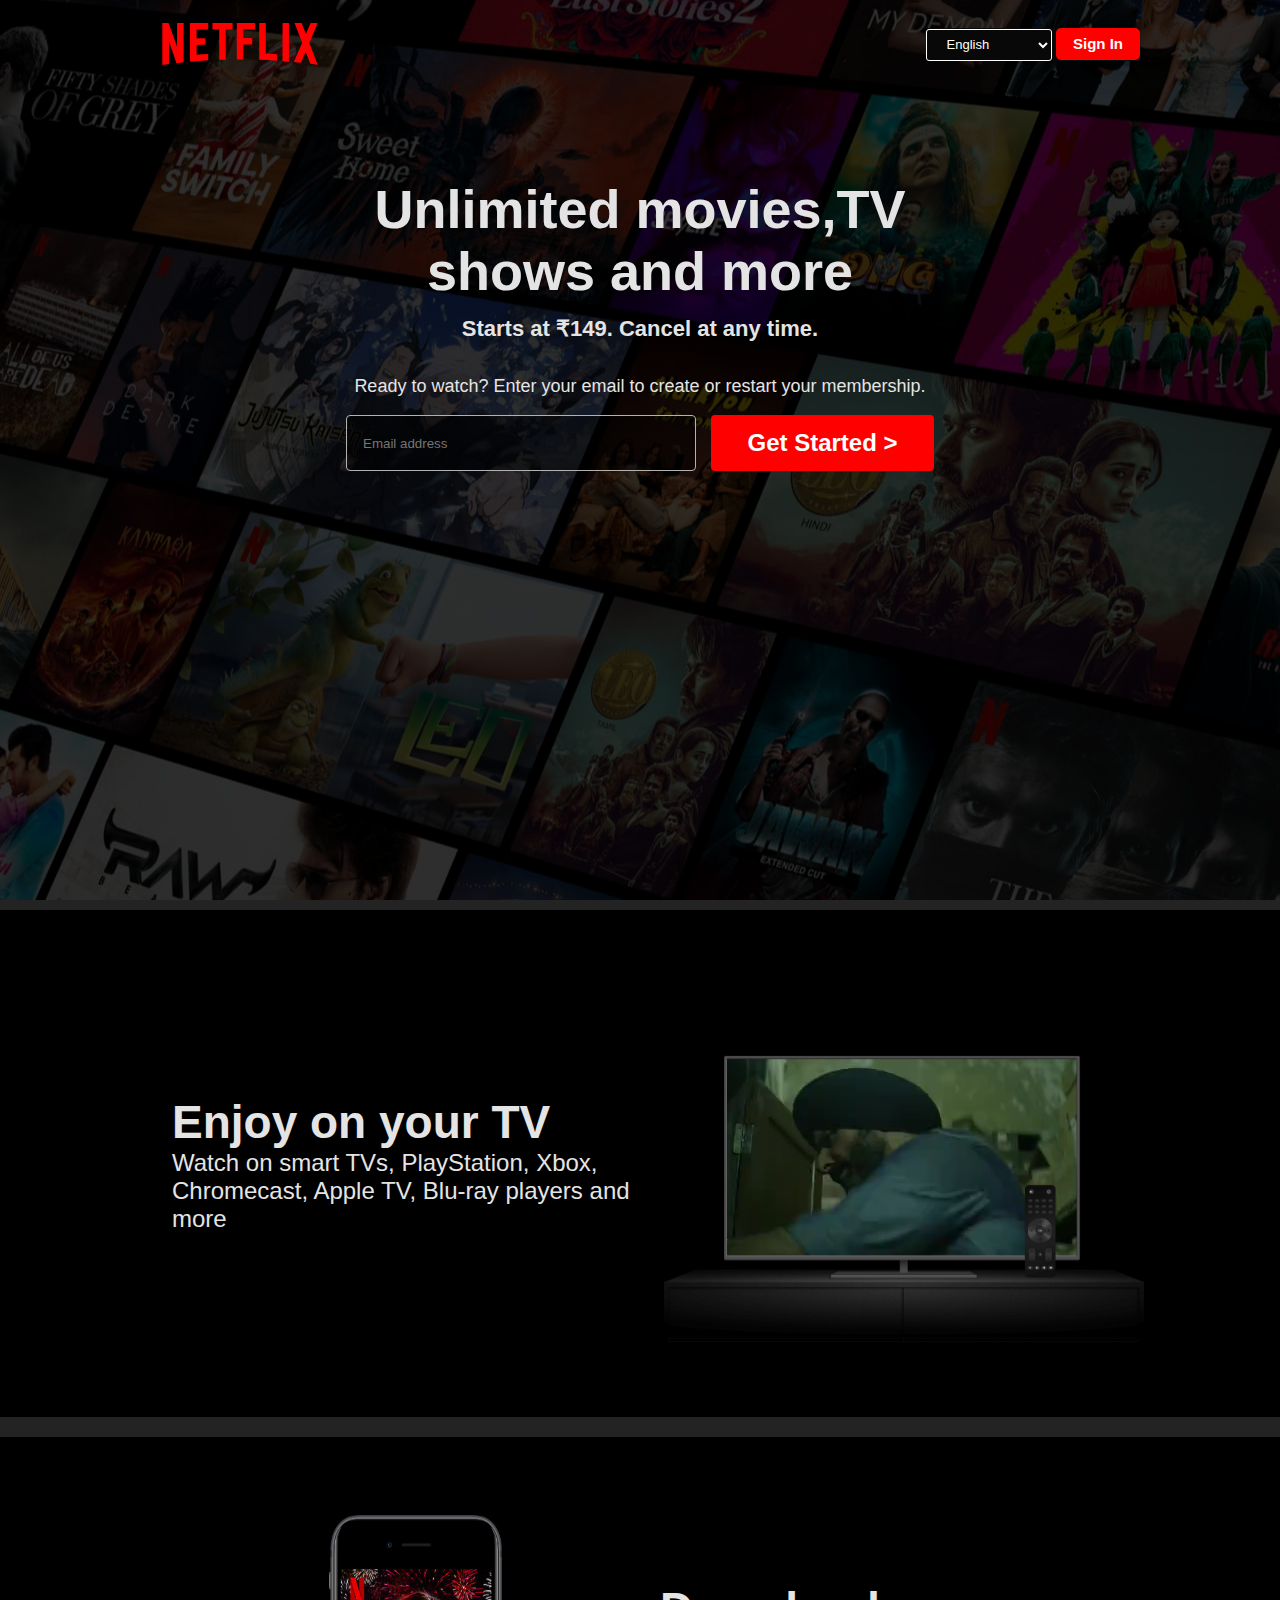
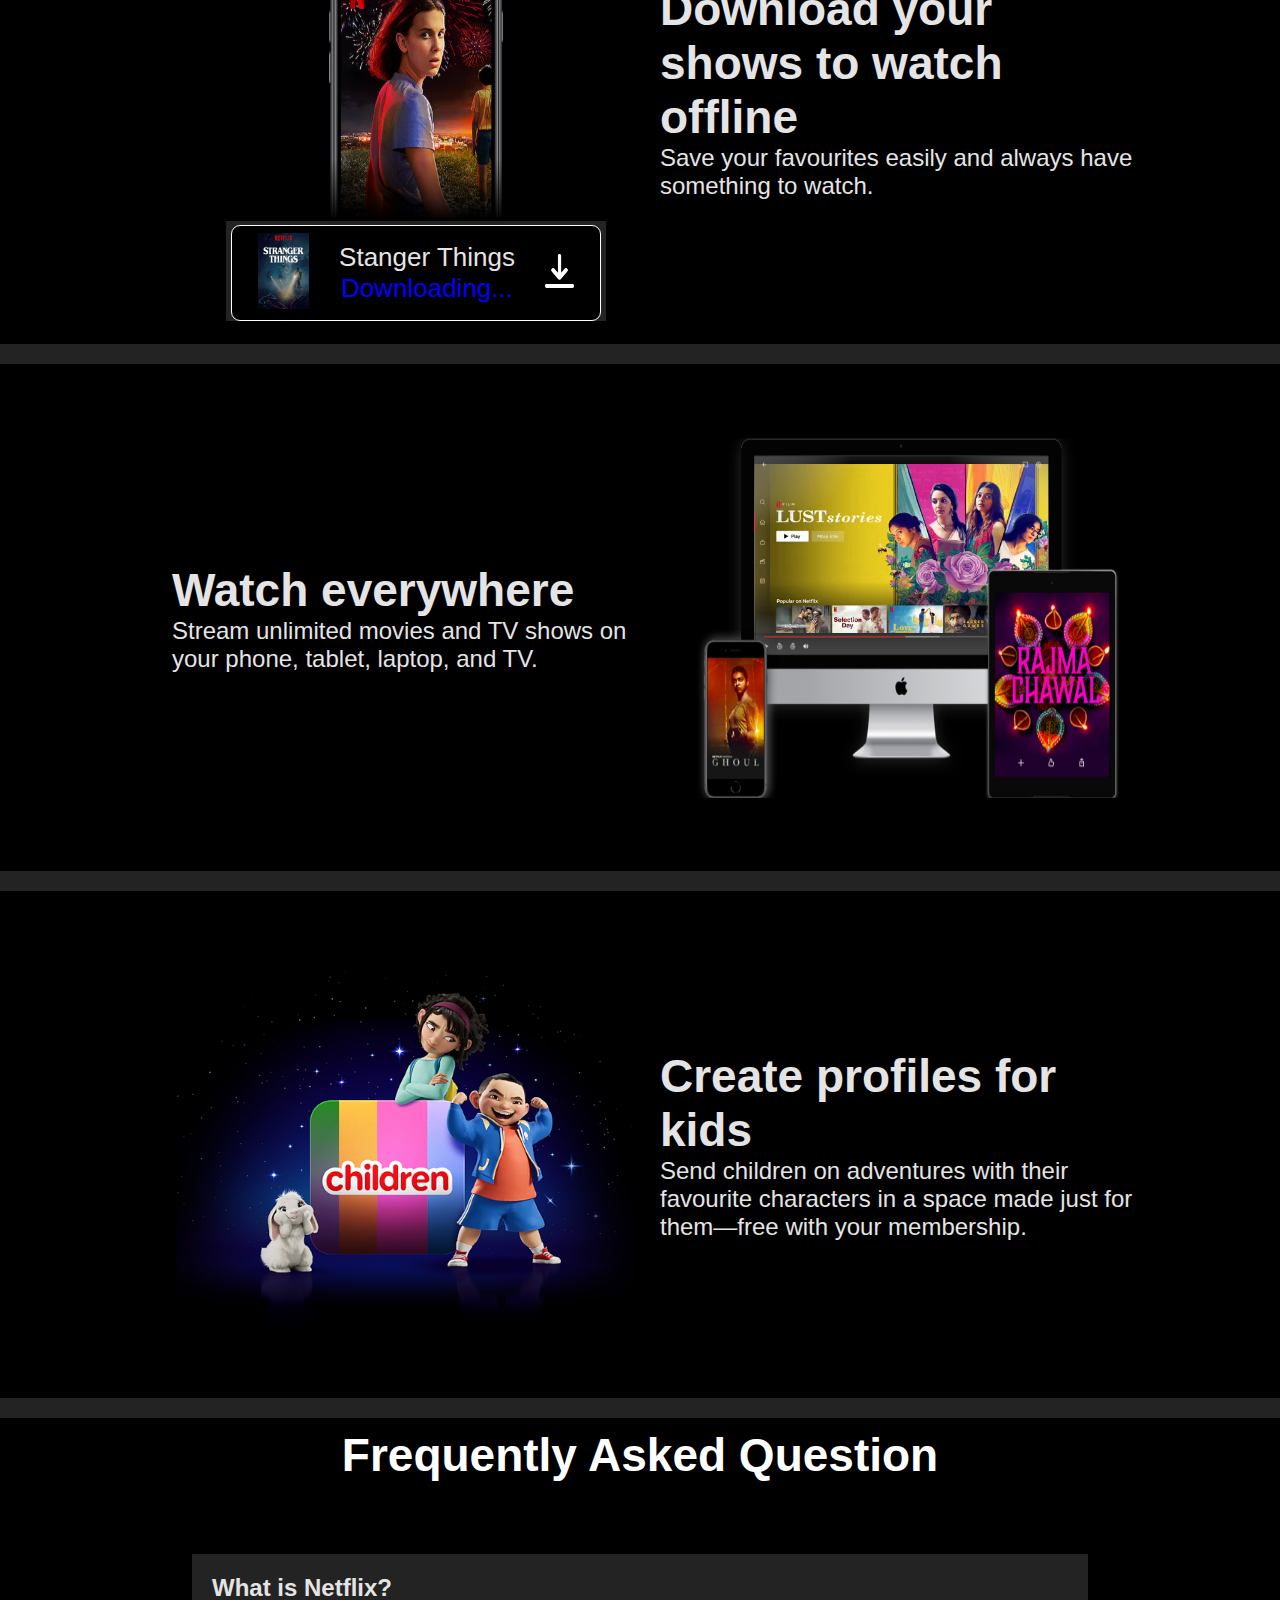
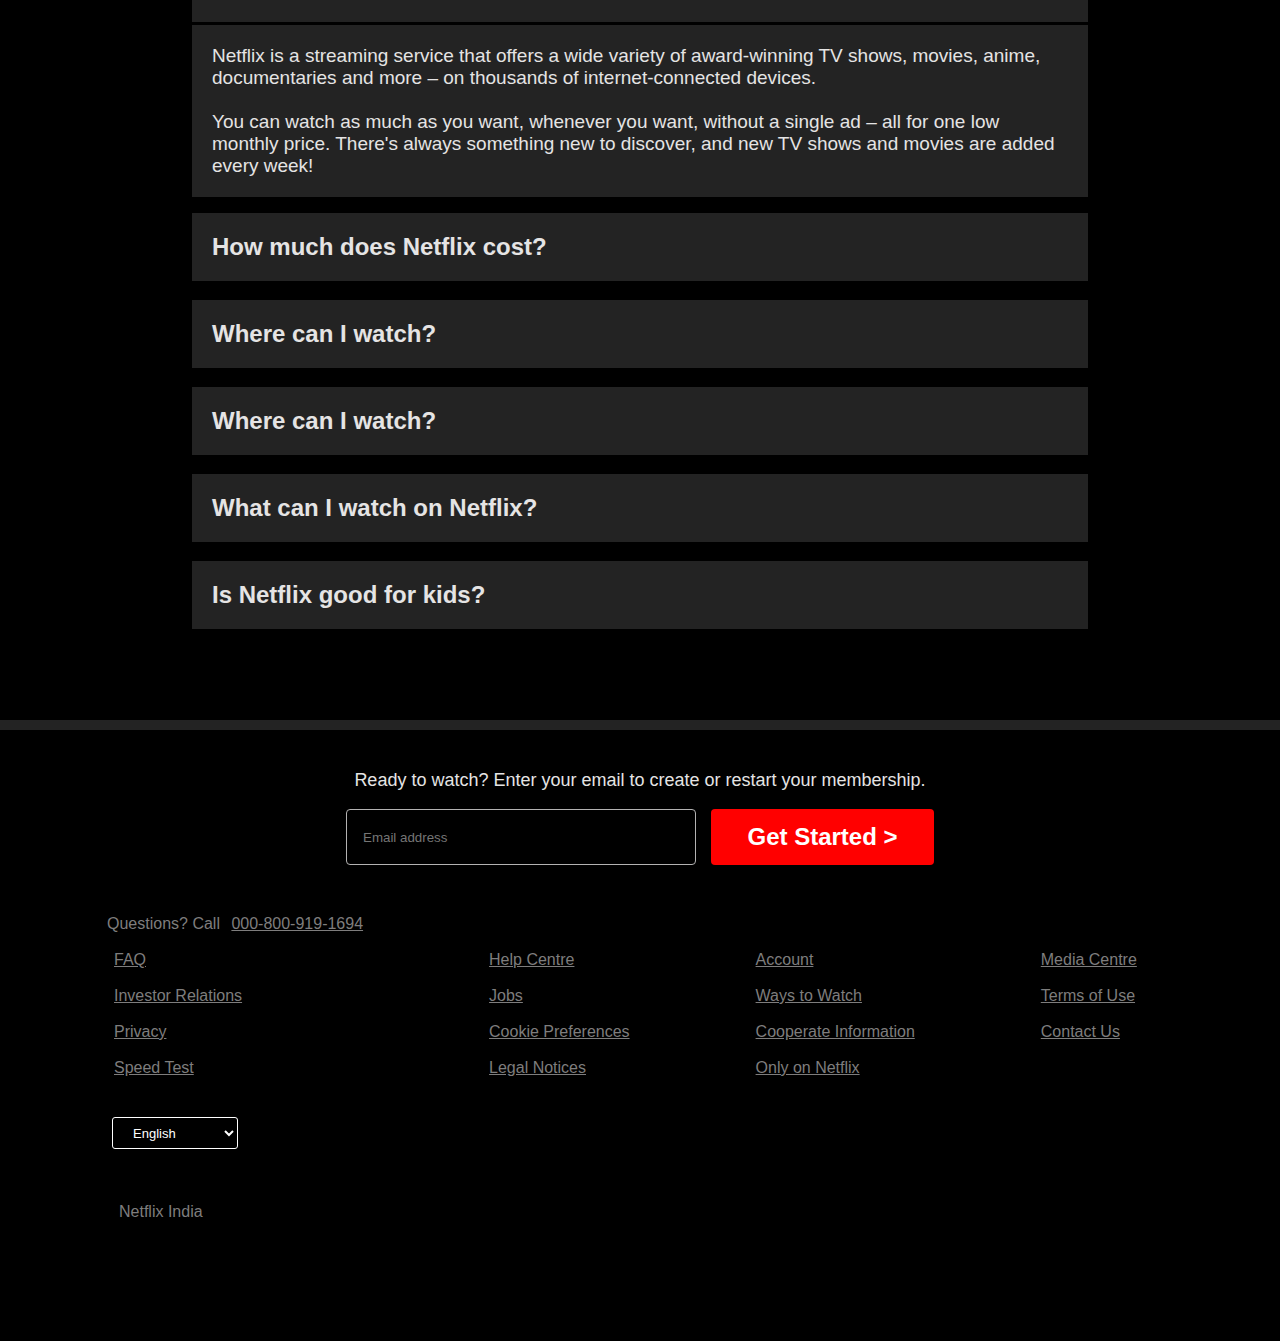
<file: index.html>
<!DOCTYPE html>
<html lang="en">

<head>
    <meta charset="UTF-8">
    <meta name="viewport" content="width=device-width, initial-scale=1.0">
    <title>Netflix India - Watch TV Shows Online, Watch Movies Online</title>
    <link rel="stylesheet" href="dropdown_toggle.css">
    <link rel="stylesheet" href="style.css">


    <link rel="icon" type="image/x-icon" href="images/netflix_icon.webp">
    <link rel="stylesheet" href="https://cdnjs.cloudflare.com/ajax/libs/font-awesome/6.2.0/css/all.min.css"
        integrity="sha512-xh6O/CkQoPOWDdYTDqeRdPCVd1SpvCA9XXcUnZS2FmJNp1coAFzvtCN9BmamE+4aHK8yyUHUSCcJHgXloTyT2A=="
        crossorigin="anonymous" referrerpolicy="no-referrer" />

</head>

<body>
    <center>
        <div class="main">
            <div class="box">
            </div>
            <div class="nav">
                <img class="logo_style" alt="netflix_logo" src="images/logo.svg">

                <div class="left_nav">
                    <select class="lang" title="Select Language">English
                        <option value="English">English</option>
                        <option value="Hindi">Hindi</option>
                    </select>

                    <button type="submit" class="sign_btn">Sign In</button>
                </div>
            </div>

            <div class="hero_section">

                <h1 class="main_heading">Unlimited movies,TV <br> shows and more</h1>

                <p class="secondary_heading">Starts at ₹149. Cancel at any time.</p>

                <form class="form_style">

                    <label for="email">

                        <p class="para">Ready to watch? Enter your email to create or restart your membership.</p>

                    </label><br>
                    <div class="btn_section">
                        <input class="email_input" id="email" type="email" placeholder="Email address ">
                        <button class="get_btn" type="button">Get Started ></button>
                    </div>
                </form>
            </div>
        </div>
        </div>

    </center>

    <div class="container">
        <div class="left_side">
            <center>
                <h1 class="heading">Enjoy on your TV</h1>
                <p class="sub_heading">Watch on smart TVs, PlayStation, Xbox, Chromecast, Apple TV, Blu-ray players and
                    more</p>
            </center>
        </div>
        <div class="right_side">
            <img src="images/tv.png" width="480px" height="360px">
            <video src="images/vd1.m4v" autoplay loop muted></video>
        </div>
    </div>
    </div>

    <div class="container">
        <div class="left_side">
            <center>
                <img src="images/mobile.jpg" width="380px" height="360px">
                <div class="download_btn_box">
                    <div class="img_cover">

                        <img src="images/mobile_btn.png" height="76px" width="51px">
                    </div>

                    <div class="txt">
                        <p class="download_btn_content">Stanger Things </p>
                        <p class="download_btn_content blue_txt">Downloading...</p>
                    </div>
                    <div class="download_icon">
                        <img style="background-color:black;" src="images/download_icon.png" width="29px" height="34px">
            </center>
        </div>
        <div class="right_side">
            <center>
                <h1 class="heading">Download your shows to watch offline</h1>
                <p class="sub_heading">Save your favourites easily and always have something to watch.</p>
            </center>
        </div>
    </div>



    <div class="container">
        <div class="left_side">
            <center>
                <h1 class="heading">Watch everywhere</h1>
                <p class="sub_heading">Stream unlimited movies and TV shows on your phone, tablet, laptop, and TV.</p>
            </center>
        </div>
        <div class="desktop"><img src="images/desktop.png" width="480px" height="360px"> <video src="images/vd2.m4v"
                autoplay loop muted width="300px"></video></div>
    </div>

    <div class="container">
        <div class="right_side">
            <img src="images/kids.png" width="480px" height="360px">
        </div>
        <div class="left_side">
            <center>
                <h1 class="heading">Create profiles for kids</h1>
                <p class="sub_heading">Send children on adventures with their favourite characters in a space made just
                    for them—free with your membership.</p>
            </center>
        </div>
    </div>
    
  

    <div div class="question">
        <h2 class="ques_title">Frequently Asked Question</h2> 
        <div class="question_section">
            
            <div id="wrapper">
                <div id="accordion">
                    <div class="accord ">
                        <h1>What is Netflix?<i class="fa-solid fa-xmark"></i></h1>
                        <p class="active">
                            Netflix is a streaming service that offers a wide variety of award-winning TV shows, movies,
                            anime, documentaries and more – on thousands of internet-connected devices.
                            <br><br>
                            You can watch as much as you want, whenever you want, without a single ad – all for one low
                            monthly price. There's always something new to discover, and new TV shows and movies are
                            added every week!
                        </p>
                    </div>
                    <div class="accord">
                        <h1>How much does Netflix cost?<i class="fa-solid fa-plus"></i></h1>
                        <p>
                            Watch Netflix on your smartphone, tablet, Smart TV, laptop, or streaming device, all for one
                            fixed monthly fee. Plans range from ₹149 to ₹649 a month. No extra costs, no contracts.
                        </p>
                    </div>
                    <div class="accord">
                        <h1>Where can I watch?<i class="fa-solid fa-plus"></i></h1>
                        <p>
                            Watch anywhere, anytime. Sign in with your Netflix account to watch instantly on the web at
                            netflix.com from your personal computer or on any internet-connected device that offers the
                            Netflix app, including smart TVs, smartphones, tablets, streaming media players and game
                            consoles.
                            <br>
                            <br>
                            You can also download your favourite shows with the iOS or Android app. Use downloads to
                            watch while you're on the go and without an internet connection. Take Netflix with you
                            anywhere.
                        </p>
                    </div>
                    <div class="accord">
                        <h1>Where can I watch?<i class="fa-solid fa-plus"></i></h1>
                        <p>
                            Netflix is flexible. There are no annoying contracts and no commitments. You can easily
                            cancel your account online in two clicks. There are no cancellation fees – start or stop
                            your account anytime.
                        </p>
                    </div>

                    <div class="accord">
                        <h1>What can I watch on Netflix?<i class="fa-solid fa-plus"></i></h1>
                        <p>
                            Netflix has an extensive library of feature films, documentaries, TV shows, anime,
                            award-winning Netflix originals, and more. Watch as much as you want, anytime you want.
                        </p>
                    </div>

                    <div class="accord">
                        <h1>Is Netflix good for kids?<i class="fa-solid fa-plus"></i></h1>
                        <p>
                            The Netflix Kids experience is included in your membership to give parents control while
                            kids enjoy family-friendly TV shows and films in their own space.
                            <br><br>
                            Kids profiles come with PIN-protected parental controls that let you restrict the maturity
                            rating of content kids can watch and block specific titles you don’t want kids to see.
                        </p>
                    </div>
                </div>
            </div>
        </div>
    </div>


    <footer>
        <center>

            <form class="form_style black">

                <label for="email">

                    <p class="para">Ready to watch? Enter your email to create or restart your membership.</p>

                </label><br>
                <div class="btn_section">
                    <input class="email_input" id="email" type="email" placeholder="Email address ">
                    <button class="get_btn" type="button">Get Started ></button>
                </div>
            </form>

        </center>
        <table>
            <tr>
                <td>Questions? Call <a href="#">000-800-919-1694</a></td>
            </tr>
            <tr>
                <td><a href="#">FAQ</a></td>
                <td><a href="#">Help Centre </a></td>
                <td><a href="#">Account</a></td>
                <td><a href="#">Media Centre</a></td>
            </tr>
            <tr>
                <td><a href="#">Investor Relations</a></td>
                <td><a href="#">Jobs </a></td>
                <td><a href="#">Ways to Watch</a></td>
                <td><a href="#">Terms of Use</a></td>
            </tr>
            <tr>
                <td><a href="#">Privacy</a></td>
                <td><a href="#">Cookie Preferences </a></td>
                <td><a href="#">Cooperate Information</a></td>
                <td><a href="#">Contact Us</a></td>
            </tr>
            <tr>
                <td><a href="#">Speed Test</a></td>
                <td><a href="#">Legal Notices </a></td>
                <td><a href="#">Only on Netflix</a></td>

            </tr>
        </table>

        <div class="footer_section"><select class="lang" title="Select Language"> English
                <option value="English">English</option>
                <option value="Hindi">Hindi</option>
            </select>
            <br>
            <br>
            <br>
            <br>
            <span>Netflix India</span>
        </div>

    </footer>
    <script src="dropdown_toggle.js"></script>
</body>

</html>
</file>
<file: dropdown_toggle.css>
*{
  margin: 0;
  padding: 0;
  box-sizing: border-box;
background-color: black;
color: rgb(229, 228, 228);
}

#wrapper{
  background-color: black;
}
#accordion{
  width: 70%;
  margin: 0 auto;
  display: flex;
  flex-direction: column;
  justify-content: center;
  align-items: center;
  background-color: black;
}
.accord{
  margin-bottom: 1rem;
  width: 100%;
  
}

.accord h1{
border-bottom: 3px black solid;
  padding: 0.25rem;
  display: flex;
  justify-content: space-between;
  font-size: 24px;
  padding:20px;
}
.accord h1 i{
  cursor: pointer;
  background-color: transparent;
  font-size: 30px;
}
.accord p{
  display: none;
}
.accord p.active{
  display: block;
  border-top: none;
  padding: 0.5rem;
  text-align: left;
  font-size: 19px;
  padding:20px;
  
}
</file>
<file: style.css>
* {
  margin: 0px;
  padding: 0px;
  box-sizing: border-box;
  background-color: #232323;
  font-family: Helvetica Neue, Segoe UI, Roboto, Ubuntu, sans-serif;
}

.main {
  margin: auto;
  height: 100vh;
  width: 100vw;
  background-size: max-width(1200px, 100vw);
  background-repeat: no-repeat;
  position: relative;
  background-position: center center;
  background-image: url("images/netflix_bg.jpg");
}
.main .box {
  height: 100vh;
  width: 100%;
  opacity: 0.76;
  background-color: black;
  position: absolute;
  top: 0;
}
.logo_style {
  background-color: transparent;
  width: 200px;
  height: 42px;
  text-align: center;
  vertical-align: auto;
  background: transparent;
}

.logo {
  width: 200px;
  height: 40px;
  text-align: center;
  vertical-align: auto;
  background: transparent;
}

.nav {
  max-width: 80vw;
  justify-content: space-between;
  height: 48px;
  width: 1000px;
  display: flex;
  align-items: center;
  background-color: transparent;
  margin: auto;
  padding-top: 40px;
}

.nav img {
  position: relative;
  z-index: 10;
  background-color: transparent;
}

.sign_btn {
  background-color: red;
  border-radius: 5px;
  color: white;
  border: none;
  height: 32px;
  width: 84px;
  position: relative;
  z-index: 10;
  font-size: 15px;
  font-weight: 600;
}

.lang {
  width: 126px;
  height: 32px;
  padding: 6px 16px;
  border-radius: 3px;
  border: #ffffff 1px solid;
  color: #ffffff;
  background-color: transparent;
  position: relative;
  z-index: 10;
  font-size: 13px;
}

.hero_section {
  background-position: center center;
  padding-top: 130px;
  margin: auto;
  height: 175px;
  width: 733px;
  margin: auto;
  color: #ffffff;
  text-align: center;
  background-color: transparent;
  position: relative;
}

.main_heading {
  background-color: transparent;
  font-size: 54px;
  z-index: 78;
  font-weight: 800;
}

.secondary_heading {
  margin: 14px 0px;
  font-size: 22px;
  background-color: transparent;
  font-weight: 600;
}

.form_style {
  background-color: transparent;
  padding-top: 20px;
}

.para {
  background-color: transparent;
  font-size: 18px;
}

.btn_section {
  display: flex;
  align-items: center;
  justify-content: center;
  background-color: transparent;
}

.email_input {
  width: 350px;
  height: 56px;
  padding: 24px 16px;
  margin: 0px 10px 10px 5px;
  border: rgb(179, 178, 178) 1px solid;
  background-color: rgba(0, 0, 0, 0.472);
  border-radius: 4px;
  align-items: baseline;
}

.get_btn {
  margin: 0px 5px 10px 5px;
  background-color: red;
  border-radius: 4px;
  color: white;
  border: none;
  height: 56px;
  width: 223px;
  font-size: 24px;
  font-weight: 600;
}

.container {
  color: #ffffff;
  width: 100%;
  height: 507px;
  background-color: black;
  display: flex;
  justify-content: center;
  align-items: center;
  margin-top: 10px;
  margin-bottom: 20px;
  flex-wrap: column;
  text-align: center;
  padding: 50px;
  padding-right: 10px;
}

.left_side {
  display: inline-block;
  width: 40%;
  color: #ffffff;
  height: 507px;
  background-color: black;
  display: flex;
  justify-content: center;
  align-items: center;
  vertical-align: auto;
  text-align: center;
  box-sizing: content-box;
}

.heading {
  text-align: left;
  font-size: 46px;
  background-color: black;
}

.sub_heading {
  text-align: left;
  font-size: 24px;
  background-color: black;
}

.desktop {
  color: #ffffff;
  display: inline-block;
  background-color: black;
  width: 40%;
  box-sizing: content-box;
  display: flex;
  justify-content: center;
  align-items: center;
  height: 507px;
  vertical-align: auto;
  text-align: center;
  position: relative;
}
.right_side {
  color: #ffffff;
  display: inline-block;
  background-color: black;
  width: 40%;
  box-sizing: content-box;
  display: flex;
  justify-content: center;
  align-items: center;
  height: 507px;
  vertical-align: auto;
  text-align: center;
  position: relative;
}

.right_side img {
  position: relative;
  background-color: transparent;
  z-index: 10;
}
.right_side video {
  position: absolute;
}

.black {
  background-color: black;
}

.email {
  background-color: black;
  margin-top: 10px;
}

.img_cover {
  background-color: black;
}
.download_btn_box {
  display: inline;
  display: flex;
  justify-content: center;
  align-content: center;
  align-items: center;
  width: 370px;
  height: 96px;
  background-color: black;
  border: 1px white solid;
  border-radius: 9px;
}
.download_btn_content {
  font-size: 26px;
  background-color: black;
}

.blue_txt {
  font-size: 26px;
  color: blue;
  background-color: black;
}

.desktop img {
  position: relative;
  background-color: transparent;
  z-index: 10;
}
.desktop video {
  position: absolute;
  top: 100px;
  background-color: #232323;
}

.download_icon {
  background-color: black;
}
.txt {
  background-color: black;
  margin: 30px;
}

.questions{
  background-color: black;
  padding: 20px;
  margin: 20px;
}
.question_section {
  text-align: center;
  width: 100%;
  padding: 72px 0px;
  background-color: black;

  
  
}

.ques_title {
  background-color: black;
  font-size: 46px;
  color: #ffffff;
  text-align: center;
  margin: auto;
  padding-top: 10px;
}

footer {
  margin-top: 10px;
  padding: 20px;
  color: #ffffff;
  background-color: black;
  padding-bottom: 100px;
}

table {
  margin: 30px;
  color: #ffffff;
  background-color: black;
  border: none;
}
td {
  padding: 8px 55px;
  border: none;
  color: #ffffff;
  background-color: black;
  color: #7e7d7d;
  font-size: 16px;
}
.footer_section {
  margin: 30px 10px;
  background-color: black;
  margin: 20px 92px;
}

a,
span {
  color: #ffffff;
  background-color: black;
  color: #7e7d7d;
  margin: 12px 7px;
  font-size: 16px;
}
</file>
